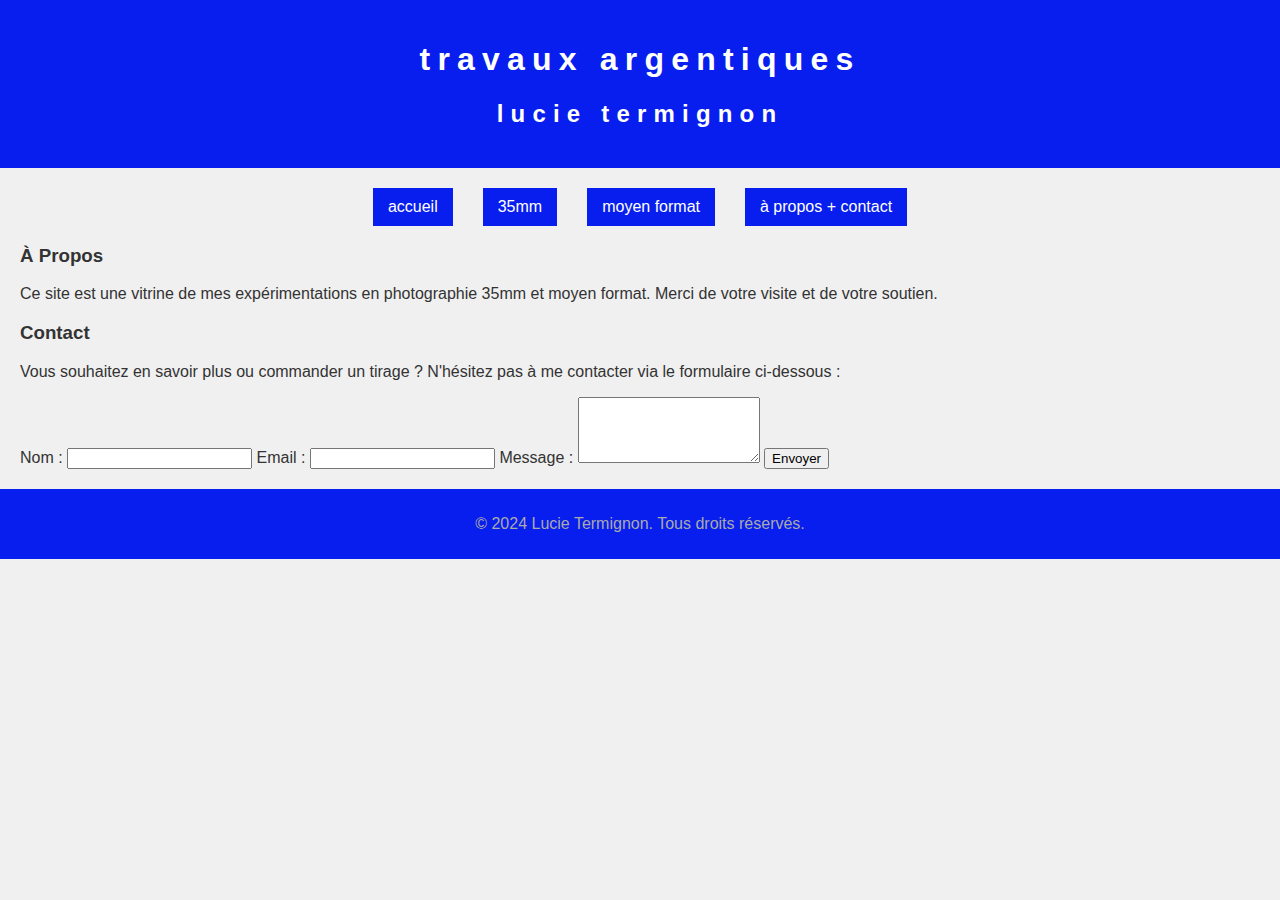
<file: a-propos.html>
<!DOCTYPE html>
<html lang="fr">
<head>
    <meta charset="UTF-8">
    <meta name="viewport" content="width=device-width, initial-scale=1.0">
    <title>À Propos - Lucie Termignon</title>
    <link rel="stylesheet" href="style.css">
</head>
<body>
    <header>
        <h1>travaux argentiques</h1>
        <h2>lucie termignon</h2>
    </header>
    <main>
        <nav>
            <ul class="menu">
                <li><a href="index.html">accueil</a></li>
                <li>
                    <a href="#">35mm</a>
                    <ul class="submenu">
                        <li><a href="urbain.html">urbain</a></li>
                        <li><a href="paysages.html">paysages</a></li>
                        <li><a href="abstrait.html">abstrait</a></li>
                        <li><a href="portraits.html">portraits</a></li>
                    </ul>
                </li>
                <li><a href="moyen-format.html">moyen format</a></li>
                <li><a href="a-propos.html">à propos + contact</a></li>
            </ul>
        </nav>
        
        <h3>À Propos</h3>
        <p>Ce site est une vitrine de mes expérimentations en photographie 35mm et moyen format. Merci de votre visite et de votre soutien.</p>
    
        <h3>Contact</h3>
        <p>Vous souhaitez en savoir plus ou commander un tirage ? N'hésitez pas à me contacter via le formulaire ci-dessous :</p>
        <form action="https://formspree.io/f/{your-form-id}" method="POST">
            <label for="name">Nom :</label>
            <input type="text" id="name" name="name" required>
            
            <label for="email">Email :</label>
            <input type="email" id="email" name="email" required>
            
            <label for="message">Message :</label>
            <textarea id="message" name="message" rows="4" required></textarea>
            
            <button type="submit">Envoyer</button>
        </form>
    </main>
    <footer>
        <p>&copy; 2024 Lucie Termignon. Tous droits réservés.</p>
    </footer>
</body>
</html>
</file>
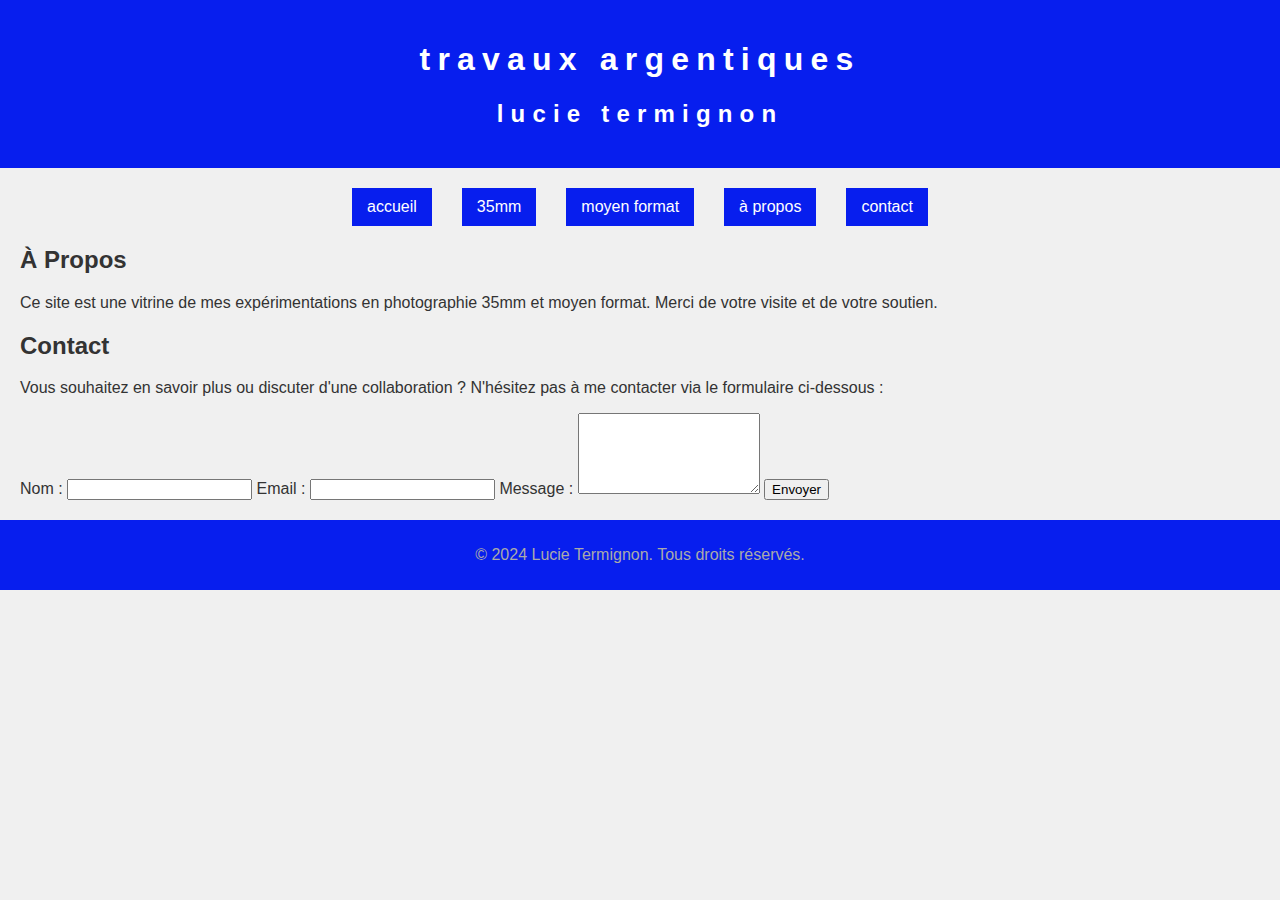
<file: a_propos.html>
<!DOCTYPE html>
<html lang="fr">
<head>
    <meta charset="UTF-8">
    <meta name="viewport" content="width=device-width, initial-scale=1.0">
    <title>À Propos - Lucie Termignon</title>
    <link rel="stylesheet" href="style.css">
</head>
<body>
    <header>
        <h1>travaux argentiques</h1>
        <h2>lucie termignon</h2>
    </header>
    <main>
        <nav>
            <ul class="menu">
                <li><a href="index.html">accueil</a></li>
                <li>
                    <a href="#">35mm</a>
                    <ul class="submenu">
                        <li><a href="urbain.html">urbain</a></li>
                        <li><a href="paysages.html">paysages</a></li>
                        <li><a href="abstrait.html">abstrait</a></li>
                        <li><a href="portraits.html">portraits</a></li>
                    </ul>
                </li>
                <li><a href="moyen format.html">moyen format</a></li>
                <li><a href="a-propos.html">à propos</a></li>
                <li><a href="contact.html">contact</a></li>
            </ul>
        </nav>
        
        <h2>À Propos</h2>
        <p>Ce site est une vitrine de mes expérimentations en photographie 35mm et moyen format. Merci de votre visite et de votre soutien.</p>
    
        <h2>Contact</h2>
        <p>Vous souhaitez en savoir plus ou discuter d'une collaboration ? N'hésitez pas à me contacter via le formulaire ci-dessous :</p>
        <form action="https://formspree.io/f/{your-form-id}" method="POST">
            <label for="name">Nom :</label>
            <input type="text" id="name" name="name" required>
            
            <label for="email">Email :</label>
            <input type="email" id="email" name="email" required>
            
            <label for="message">Message :</label>
            <textarea id="message" name="message" rows="5" required></textarea>
            
            <button type="submit">Envoyer</button>
        </form>
    </main>
    <footer>
        <p>&copy; 2024 Lucie Termignon. Tous droits réservés.</p>
    </footer>
</body>
</html>
</file>
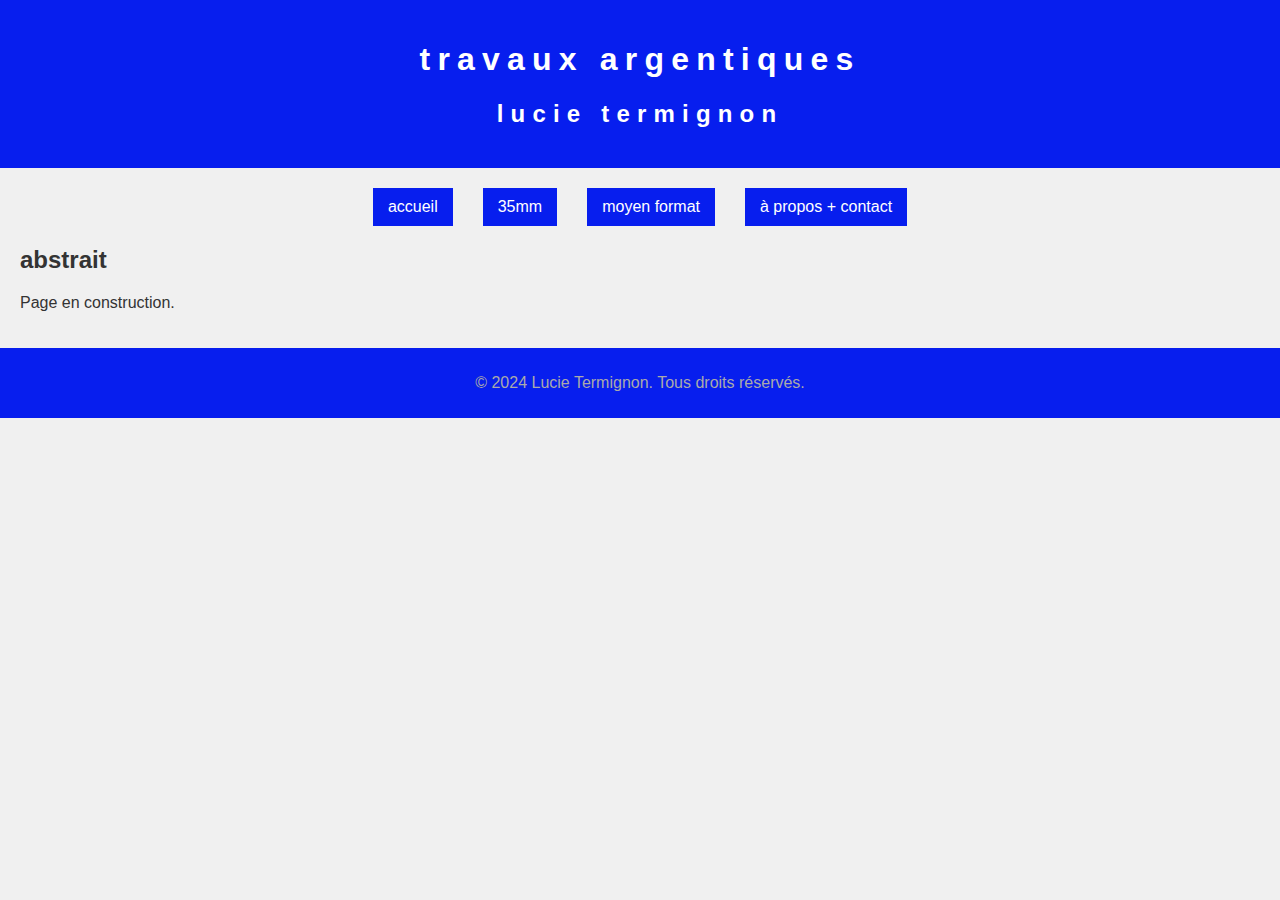
<file: abstrait.html>
<!DOCTYPE html>
<html lang="fr">
<head>
    <meta charset="UTF-8">
    <meta name="viewport" content="width=device-width, initial-scale=1.0">
    <title>Abstrait - Lucie Termignon</title>
    <link rel="stylesheet" href="style.css">
</head>
<body>
    <header>
        <h1>travaux argentiques</h1>
        <h2>lucie termignon</h2>
    </header>
    <main>
        <nav>
            <ul class="menu">
                <li><a href="index.html">accueil</a></li>
                <li>
                    <a href="#">35mm</a>
                    <ul class="submenu">
                        <li><a href="urbain.html">urbain</a></li>
                        <li><a href="paysages.html">paysages</a></li>
                        <li><a href="abstrait.html">abstrait</a></li>
                        <li><a href="portraits.html">portraits</a></li>
                    </ul>
                </li>
                <li><a href="moyen-format.html">moyen format</a></li>
                <li><a href="a-propos.html">à propos + contact</a></li>
            </ul>
        </nav>

        <h2>abstrait</h2>
        <p>Page en construction.</p>

    </main>
    <footer>
        <p>&copy; 2024 Lucie Termignon. Tous droits réservés.</p>
    </footer>
</body>
</html>
</file>
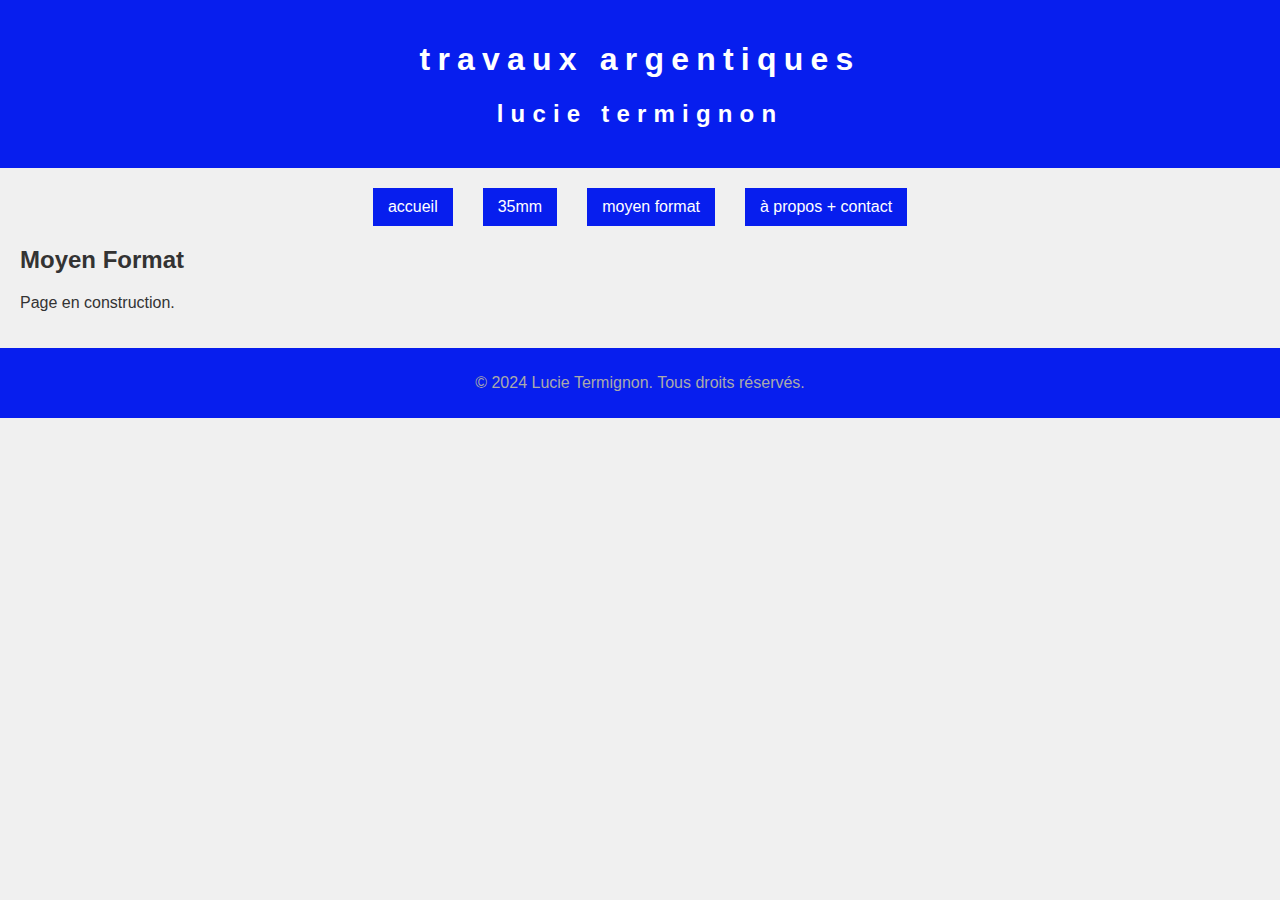
<file: moyen-format.html>
<!DOCTYPE html>
<html lang="fr">
<head>
    <meta charset="UTF-8">
    <meta name="viewport" content="width=device-width, initial-scale=1.0">
    <title>Moyen Format - Lucie Termignon</title>
    <link rel="stylesheet" href="style.css">
</head>
<body>
    <header>
        <h1>travaux argentiques</h1>
        <h2>lucie termignon</h2>
    </header>
    <main>
        <nav>
            <ul class="menu">
                <li><a href="index.html">accueil</a></li>
                <li>
                    <a href="#">35mm</a>
                    <ul class="submenu">
                        <li><a href="urbain.html">urbain</a></li>
                        <li><a href="paysages.html">paysages</a></li>
                        <li><a href="abstrait.html">abstrait</a></li>
                        <li><a href="portraits.html">portraits</a></li>
                    </ul>
                </li>
                <li><a href="moyen-format.html">moyen format</a></li>
                <li><a href="a-propos.html">à propos + contact</a></li>
            </ul>
        </nav>

        <h2>Moyen Format</h2>
        <p>Page en construction.</p>

    </main>
    <footer>
        <p>&copy; 2024 Lucie Termignon. Tous droits réservés.</p>
    </footer>
</body>
</html>
</file>
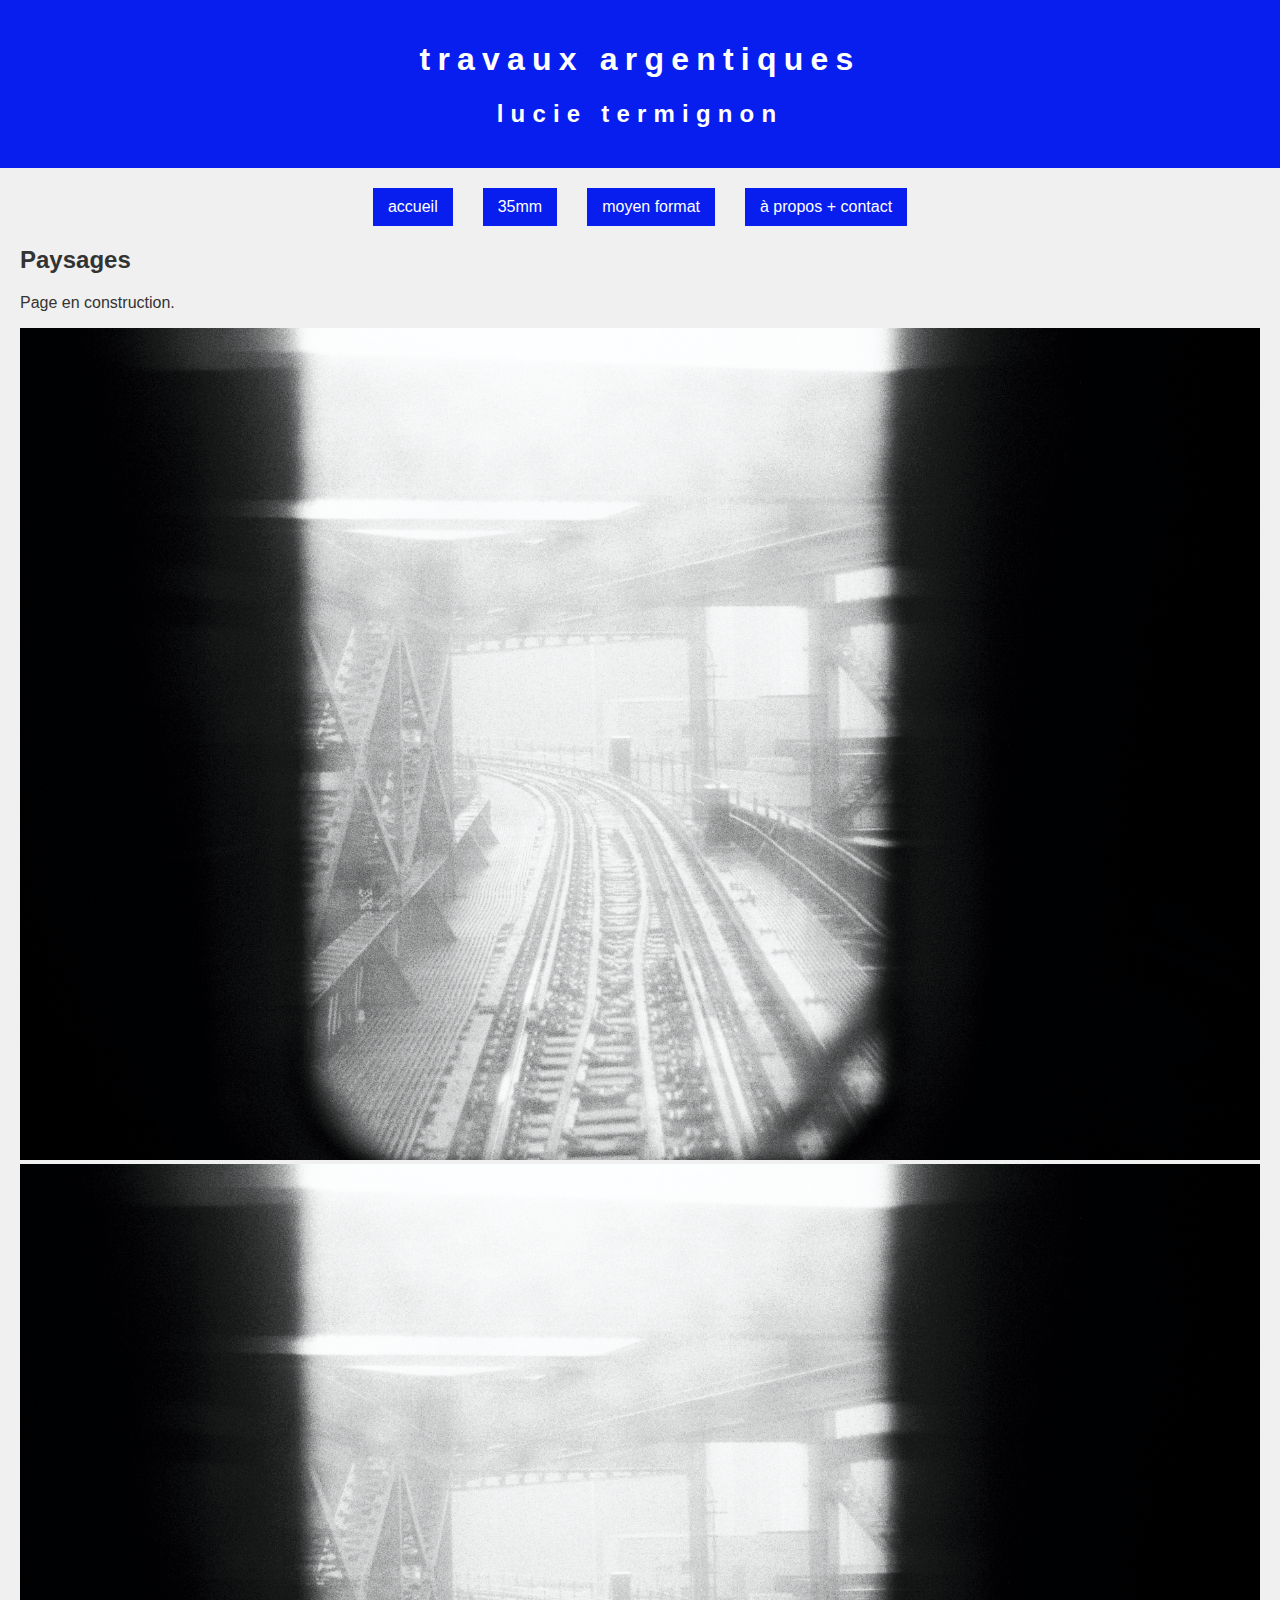
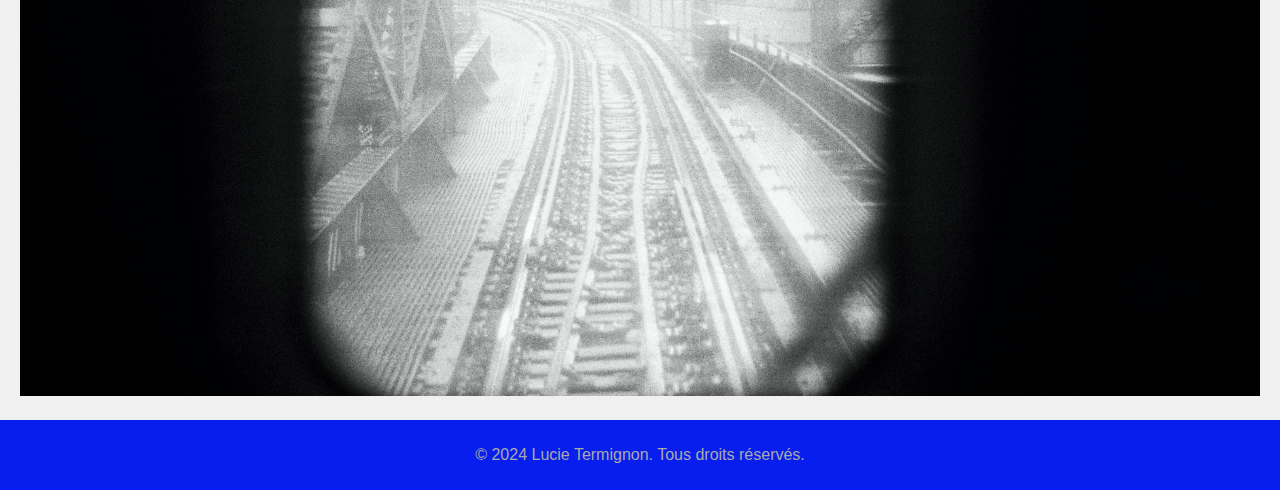
<file: paysages.html>
<!DOCTYPE html>
<html lang="fr">
<head>
    <meta charset="UTF-8">
    <meta name="viewport" content="width=device-width, initial-scale=1.0">
    <title>Paysages - Lucie Termignon</title>
    <link rel="stylesheet" href="style.css">
</head>
<body>
    <header>
        <h1>travaux argentiques</h1>
        <h2>lucie termignon</h2>
    </header>
    <main>
        <nav>
            <ul class="menu">
                <li><a href="index.html">accueil</a></li>
                <li>
                    <a href="#">35mm</a>
                    <ul class="submenu">
                        <li><a href="urbain.html">urbain</a></li>
                        <li><a href="paysages.html">paysages</a></li>
                        <li><a href="abstrait.html">abstrait</a></li>
                        <li><a href="portraits.html">portraits</a></li>
                    </ul>
                </li>
                <li><a href="moyen-format.html">moyen format</a></li>
                <li><a href="a-propos.html">à propos + contact</a></li>
            </ul>
        </nav>

        <h2>Paysages</h2>
        <p>Page en construction.</p>
         <img src="images/Photo05_8.jpg" alt="Une belle image" style="max-width: 100%; height: auto;">
         <img src="images/Photo05_8.jpg" alt="Une belle image" style="max-width: 100%; height: auto;">

    </main>
    <footer>
        <p>&copy; 2024 Lucie Termignon. Tous droits réservés.</p>
    </footer>
</body>
</html>
</file>
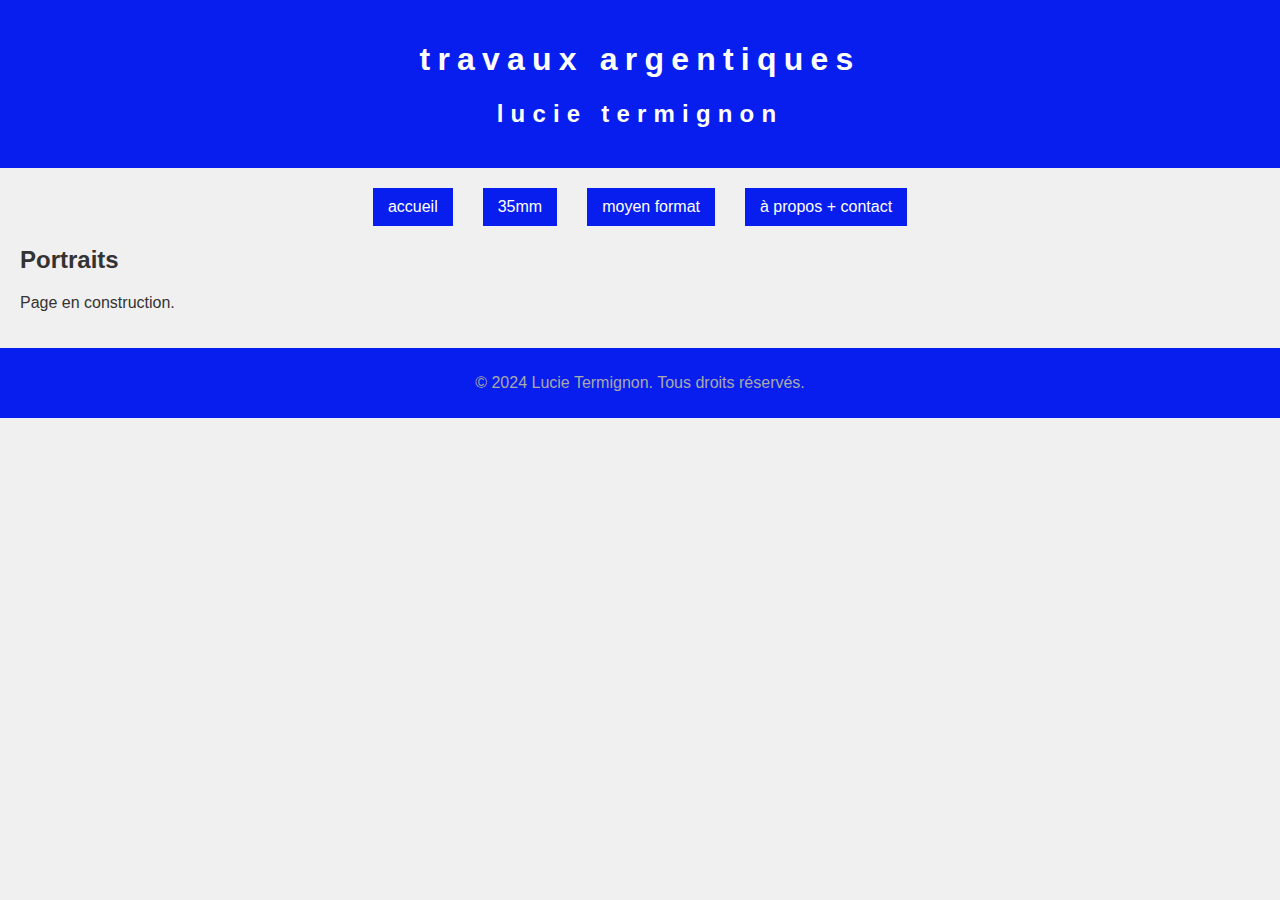
<file: portraits.html>
<!DOCTYPE html>
<html lang="fr">
<head>
    <meta charset="UTF-8">
    <meta name="viewport" content="width=device-width, initial-scale=1.0">
    <title>Portraits - Lucie Termignon</title>
    <link rel="stylesheet" href="style.css">
</head>
<body>
    <header>
        <h1>travaux argentiques</h1>
        <h2>lucie termignon</h2>
    </header>
    <main>
        <nav>
            <ul class="menu">
                <li><a href="index.html">accueil</a></li>
                <li>
                    <a href="#">35mm</a>
                    <ul class="submenu">
                        <li><a href="urbain.html">urbain</a></li>
                        <li><a href="paysages.html">paysages</a></li>
                        <li><a href="abstrait.html">abstrait</a></li>
                        <li><a href="portraits.html">portraits</a></li>
                    </ul>
                </li>
                <li><a href="moyen-format.html">moyen format</a></li>
                <li><a href="a-propos.html">à propos + contact</a></li>
            </ul>
        </nav>

        <h2>Portraits</h2>
        <p>Page en construction.</p>

    </main>
    <footer>
        <p>&copy; 2024 Lucie Termignon. Tous droits réservés.</p>
    </footer>
</body>
</html>
</file>
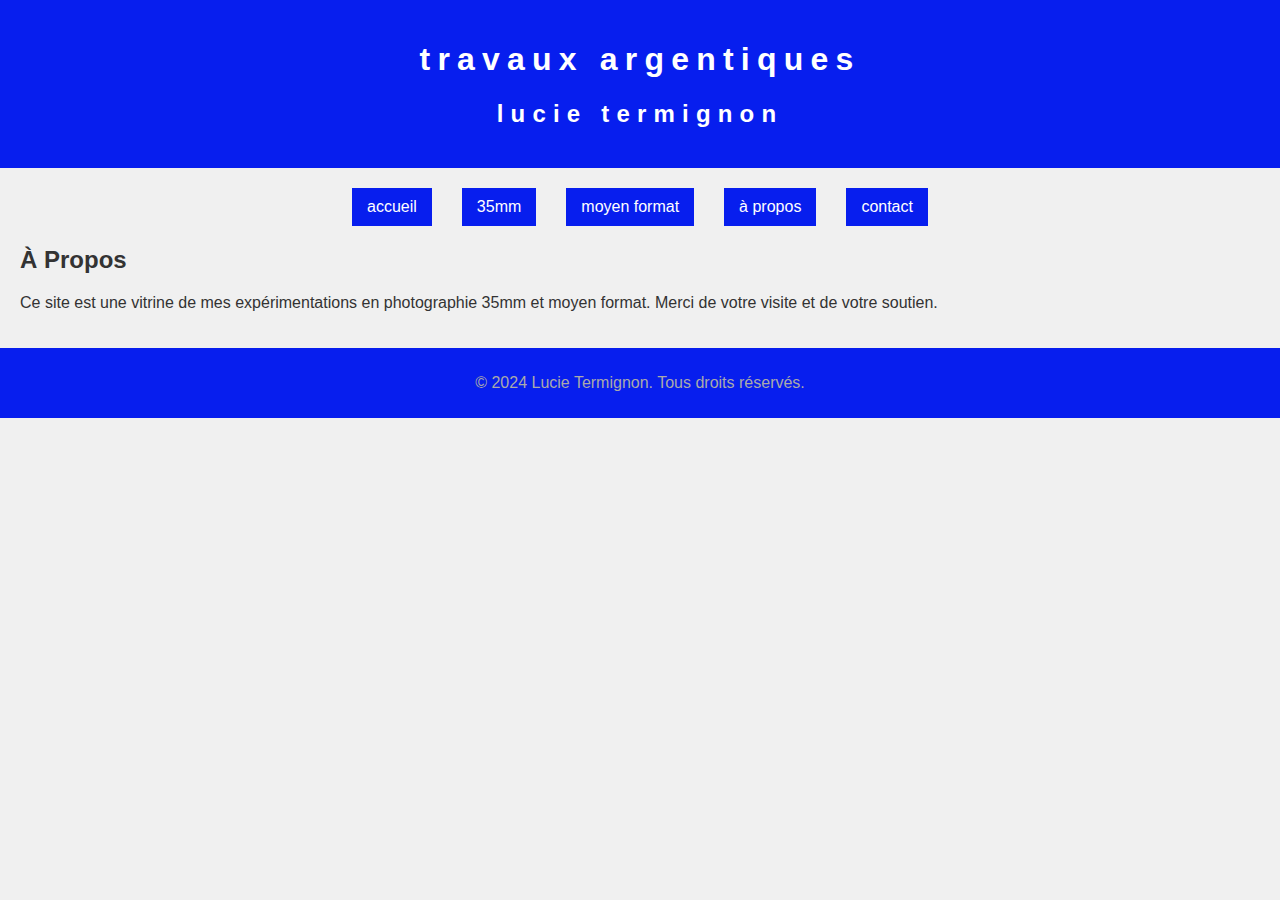
<file: àpropos.html>
<!DOCTYPE html>
<html lang="fr">
<head>
    <meta charset="UTF-8">
    <meta name="viewport" content="width=device-width, initial-scale=1.0">
    <title>À Propos - Lucie Termignon</title>
    <link rel="stylesheet" href="style.css">
</head>
<body>
    <header>
        <h1>travaux argentiques</h1>
        <h2>lucie termignon</h2>
    </header>
    <main>
        <nav>
            <ul class="menu">
                <li><a href="index.html">accueil</a></li>
                <li>
                    <a href="#">35mm</a>
                    <ul class="submenu">
                        <li><a href="urbain.html">urbain</a></li>
                        <li><a href="paysages.html">paysages</a></li>
                        <li><a href="abstrait.html">abstrait</a></li>
                        <li><a href="portraits.html">portraits</a></li>
                    </ul>
                </li>
                <li><a href="moyen format.html">moyen format</a></li>
                <li><a href="a-propos.html">à propos</a></li>
                <li><a href="contact.html">contact</a></li>
            </ul>
        </nav>
        <h2>À Propos</h2>
        <p>Ce site est une vitrine de mes expérimentations en photographie 35mm et moyen format. Merci de votre visite et de votre soutien.</p>
    </main>
    <footer>
        <p>&copy; 2024 Lucie Termignon. Tous droits réservés.</p>
    </footer>
</body>
</html>
</file>
<file: style.css>
body {
    font-family: Futura-lt-w01-light, Poppins, Arial, sans-serif;
    margin: 0;
    padding: 0;
    background-color: #f0f0f0;
    color: #333;
}

header {
    background-color: #071eee;
    color: white;
    letter-spacing: 0.45em;
    padding: 20px;
    text-align: center;
}

nav ul.menu {
    list-style: none;
    margin: 0;
    padding: 0;
    display: flex;
    justify-content: center;
}

nav ul.menu > li {
    position: relative;
    margin: 0 15px;
}

nav ul.menu > li > a {
    text-decoration: none;
    color: white;
    padding: 10px 15px;
    display: inline-block;
    background-color: #071eee;
    transition: background-color 0.3s;
}

nav ul.menu > li > a:hover {
    background-color: #555;
}

nav ul.submenu {
    list-style: none;
    margin: 0;
    padding: 0;
    position: absolute;
    top: 100%;
    left: 0;
    display: none;
    background-color: #071eee;
    border-radius: 5px;
}

nav ul.submenu > li > a {
    display: block;
    padding: 10px 15px;
    color: white;
    text-decoration: none;
    transition: background-color 0.3s;
}

nav ul.submenu > li > a:hover {
    background-color: #666;
}

nav ul.menu > li:hover .submenu {
    display: block;
}

.gallery {
    padding: 20px;
    text-align: center;
}

.gallery h2 {
    margin-bottom: 20px;
}

.gallery-grid {
    display: grid;
    grid-template-columns: repeat(auto-fit, minmax(200px, 1fr));
    gap: 20px;
    padding: 20px;
}

.gallery-grid img {
    width: 100%;
    border-radius: 5px;
    transition: transform 0.3s, box-shadow 0.3s;
}

.gallery-grid img:hover {
    transform: scale(1.05);
    box-shadow: 0 5px 15px rgba(0, 0, 0, 0.5);
}

main {
    padding: 20px;
}

.category {
    margin: 30px 0;
}

.category h3 {
    text-align: center;
    font-size: 1.8em;
    margin-bottom: 10px;
}

.category p {
    text-align: center;
    margin-bottom: 20px;
    font-size: 1.2em;
}

footer {
    text-align: center;
    padding: 10px;
    background-color: #071eee;
    color: #aaa;
}

.contact-form {
    max-width: 600px;
    margin: 20px auto;
    padding: 20px;
    background: #f9f9f9;
    border: 1px solid #ddd;
    border-radius: 10px;
    box-shadow: 0 4px 6px rgba(0, 0, 0, 0.1);
}

.contact-form label {
    display: block;
    font-weight: bold;
    margin-bottom: 5px;
    font-family: 'Futura', sans-serif;
}

.contact-form input, 
.contact-form textarea {
    width: 100%;
    padding: 10px;
    margin-bottom: 15px;
    border: 1px solid #ccc;
    border-radius: 5px;
    font-size: 1rem;
    font-family: 'Futura', sans-serif;
}

.contact-form input:focus,
.contact-form textarea:focus {
    outline: none;
    border-color: #007BFF;
    box-shadow: 0 0 5px rgba(0, 123, 255, 0.5);
}

.contact-form button {
    display: block;
    width: 100%;
    padding: 10px 15px;
    background-color: #007BFF;
    color: #fff;
    font-size: 1rem;
    font-weight: bold;
    border: none;
    border-radius: 5px;
    cursor: pointer;
    transition: background-color 0.3s ease;
    font-family: 'Futura', sans-serif;
}

.contact-form button:hover {
    background-color: #0056b3;
}

.contact-form button:active {
    transform: scale(0.98);
}

main section h2 {
    text-align: left;
    margin-bottom: 15px;
}
</file>
